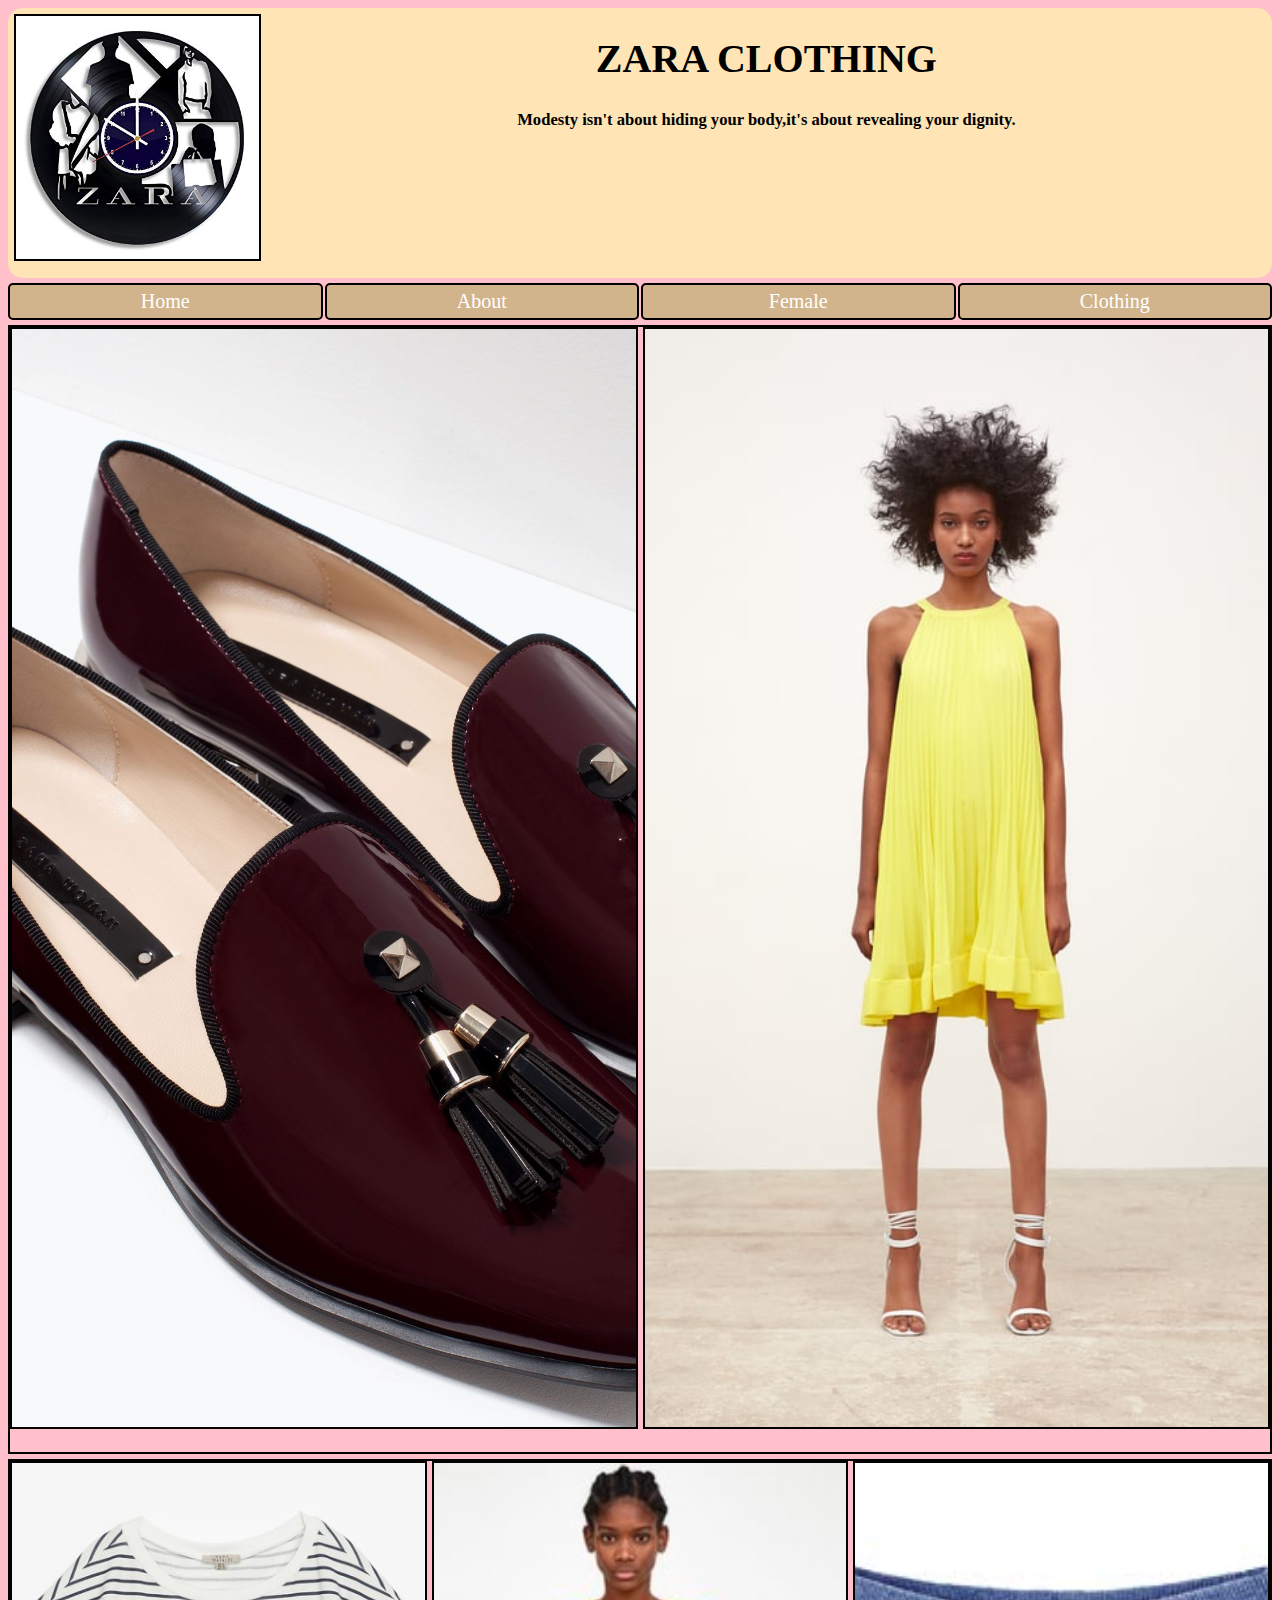
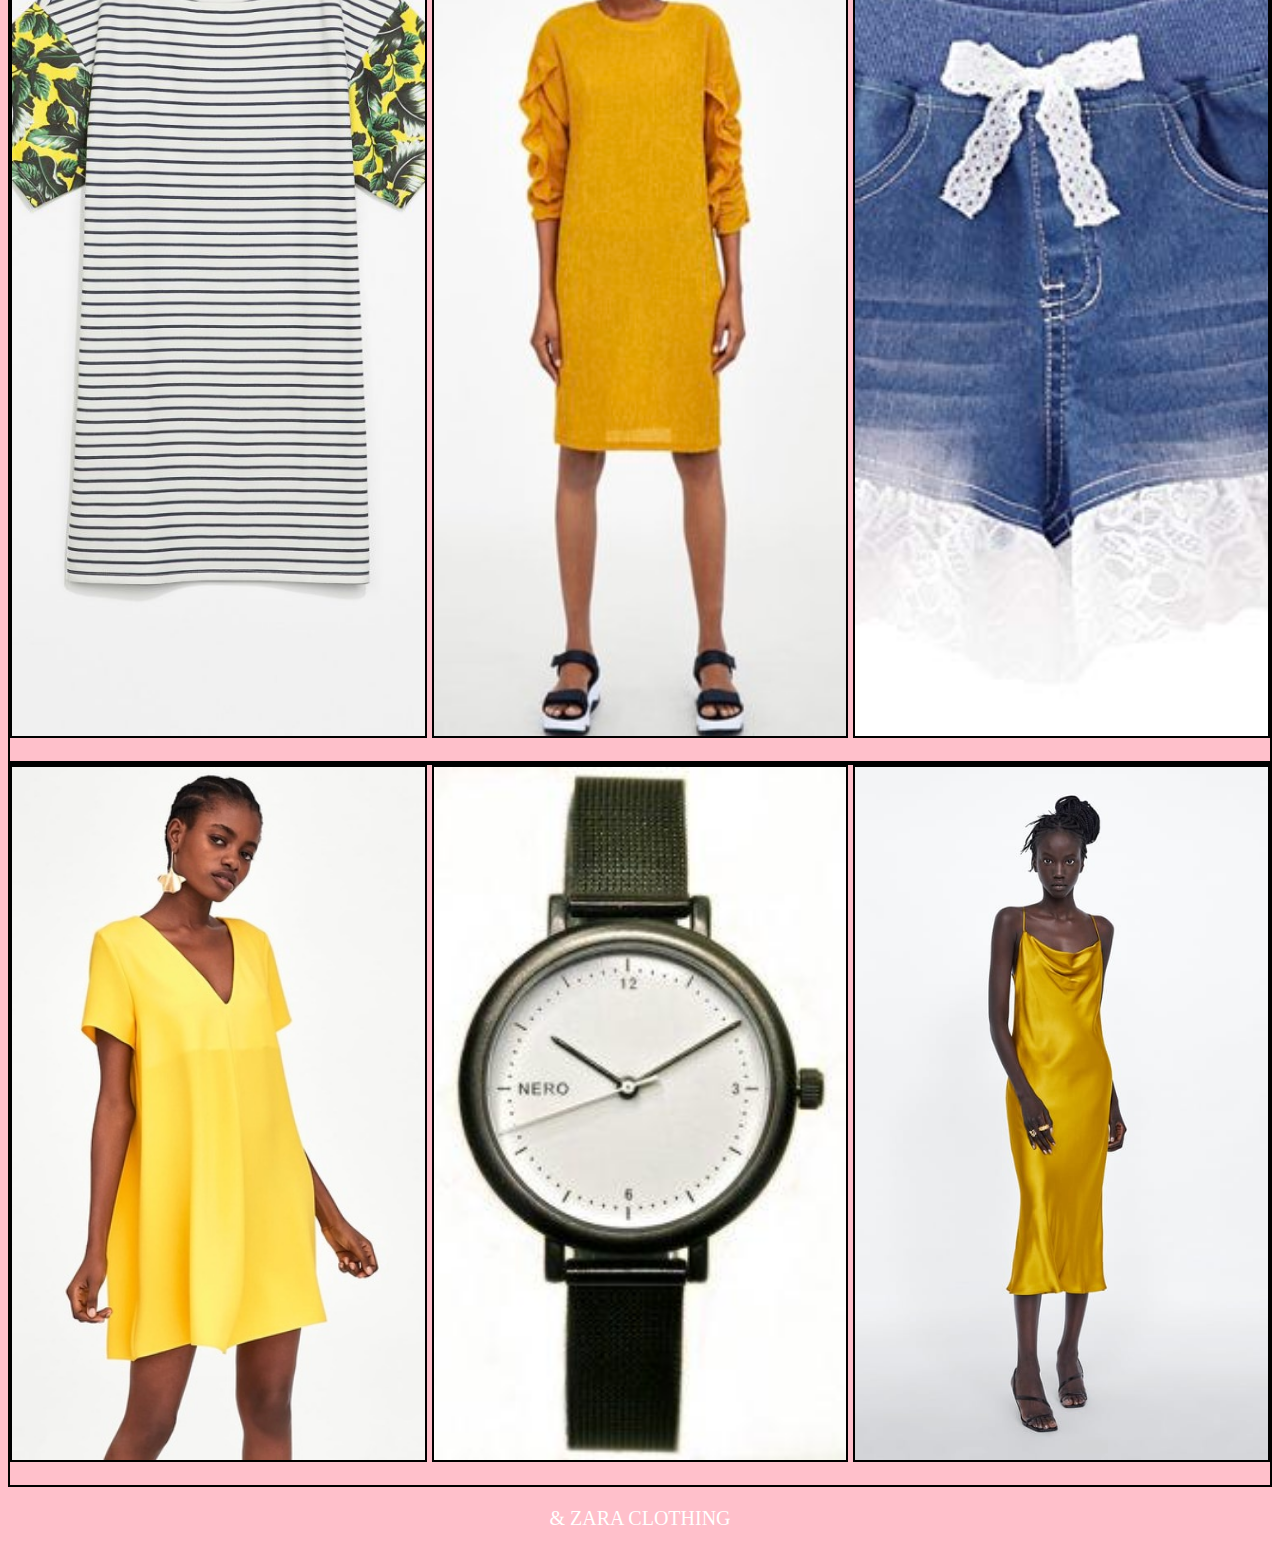
<file: index.html>
<!DOCTYPE html>
<html>
    <head>
	    <title>ZARA CLOTHING</title>
	    <link rel="stylesheet" href="css/style.css">
	</head>
	<body>
	    <div class="header">
	       <div class="logo"></div>
		   <div class="title">
		   <h1>ZARA CLOTHING</h1>
		   <h5>Modesty isn't about hiding your body,it's about revealing your dignity.</h5>
		   </div>
		</div>
		
	    <div class="buttons">
		    <ul>
			    <a href="index.html"><li>Home</li></a> 
				<a href="index1.html"><li>About</li></a>  
				<a href="index2.html"><li>Female</li></a> 
				<a href="index3.html"><li>Clothing</li></a>
			</ul>
		</div>

            <div class="weh">
				<div class="q"></div>
				<div class="w"></div>
			</div>
			
			<div class="di">
				<div class="e"></div>
				<div class="r"></div>
				<div class="t"></div>
			</div>
			
			<div class="nga">
				<div class="y"></div>
				<div class="u"></div>
				<div class="i"></div>
			</div>
		</div>
		
		<div class="footer">
			<p>& ZARA CLOTHING</p>
		</div>
	</body>
	
	
	
</html>
</file>
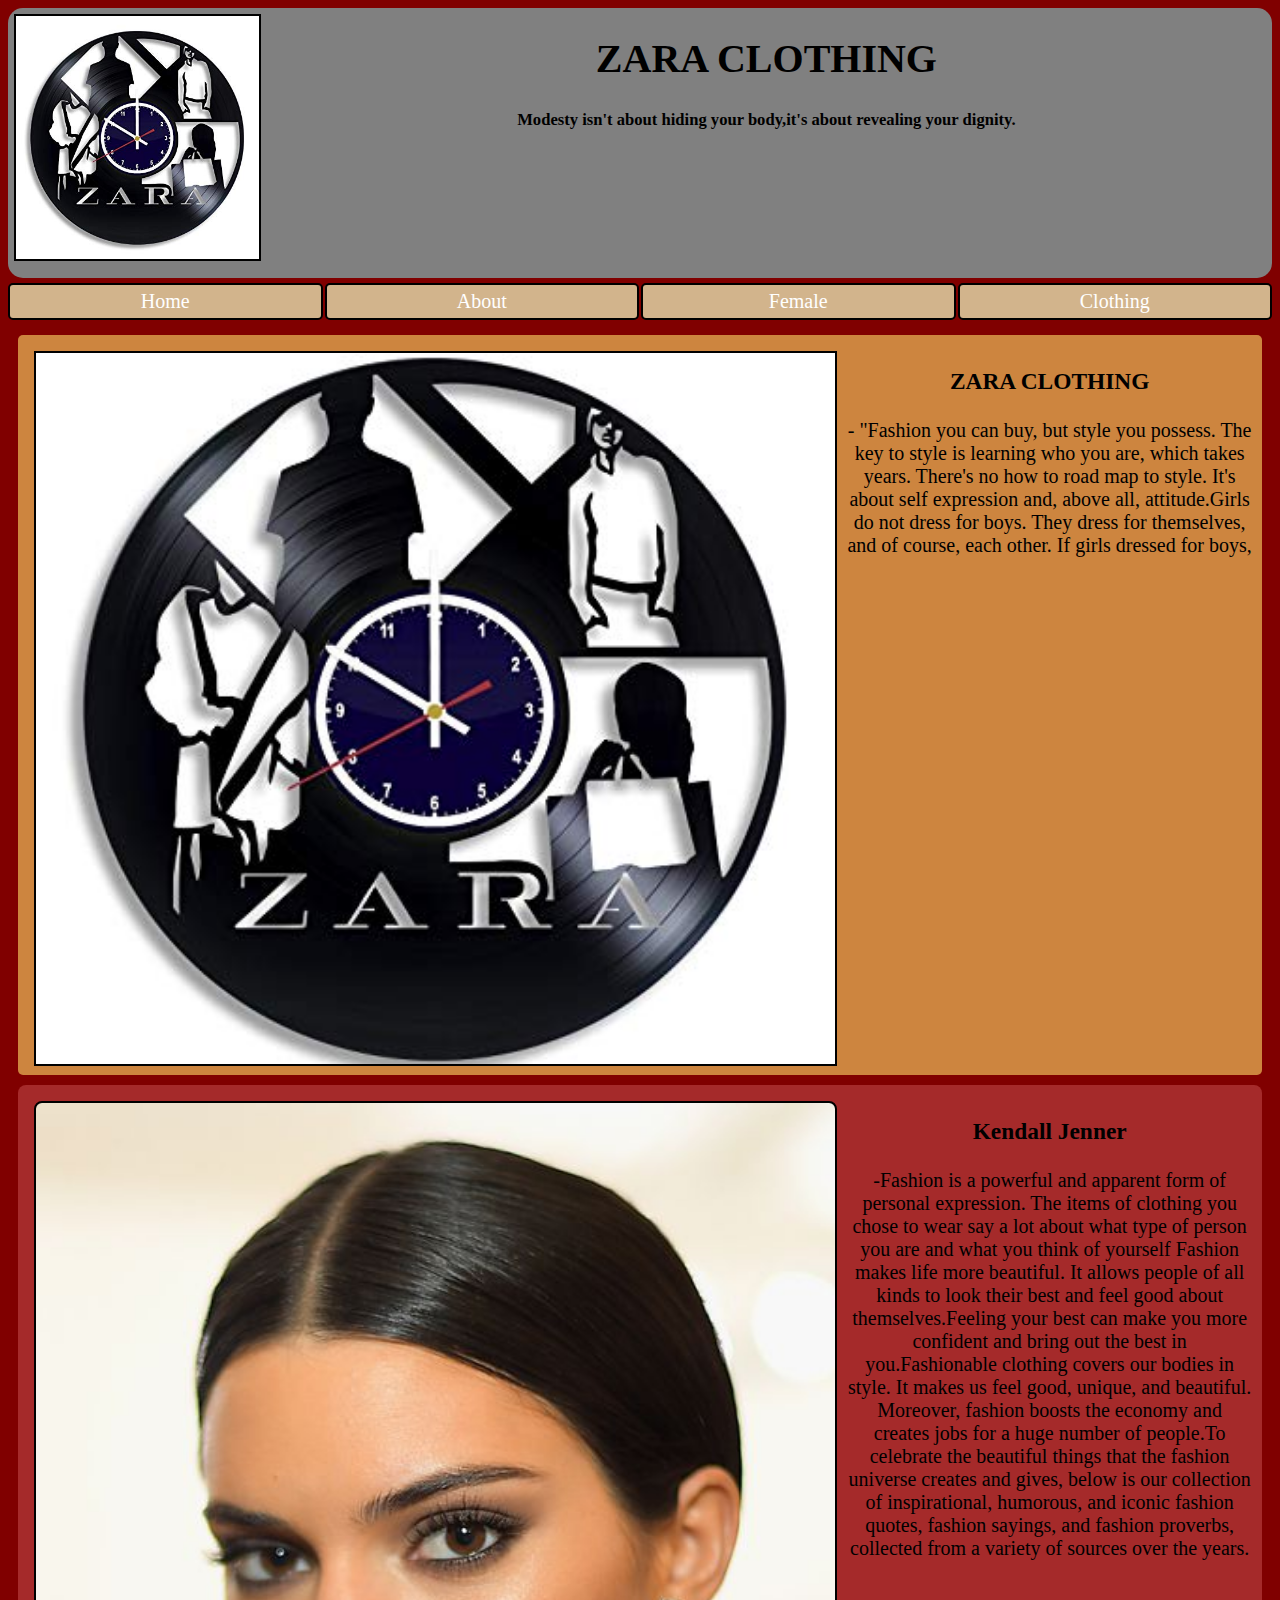
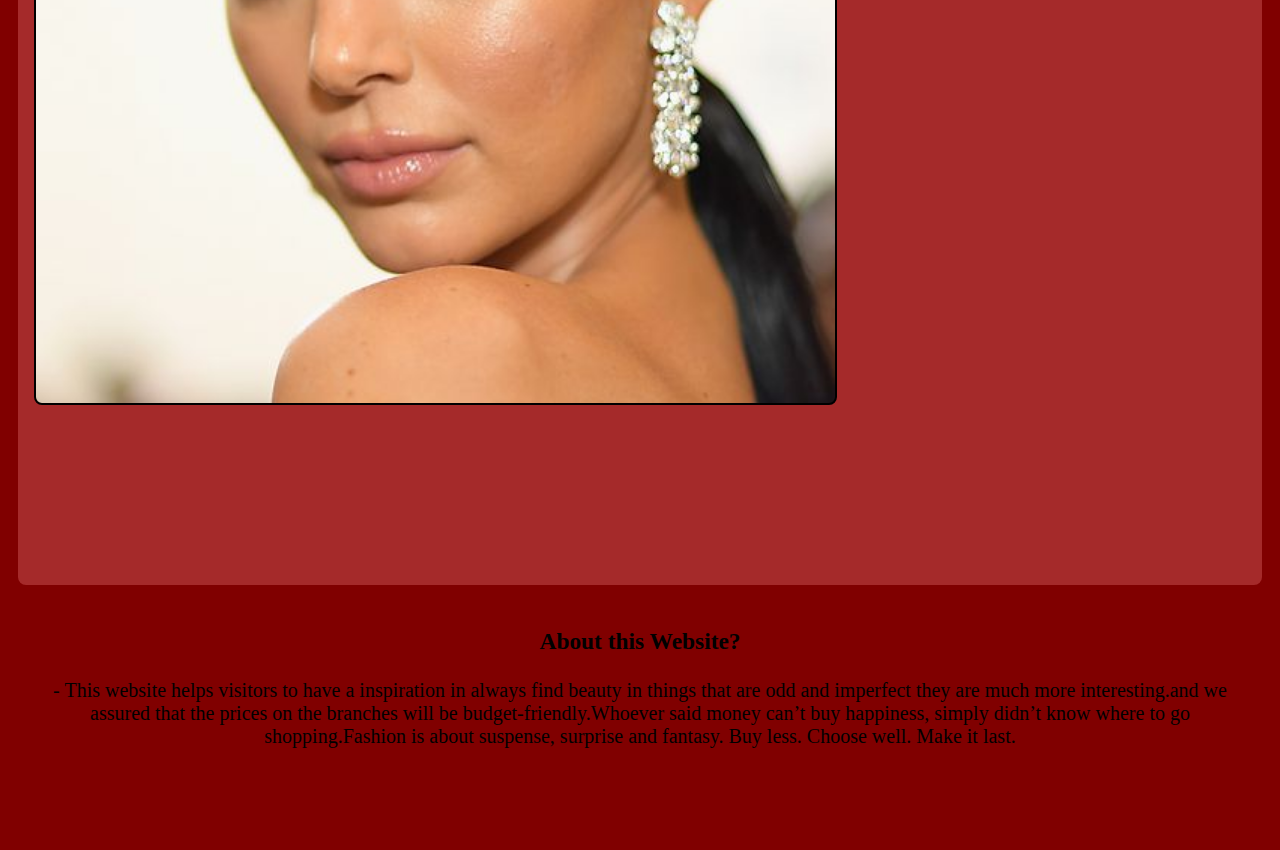
<file: index1.html>
<!DOCTYPE html>
<html>
	<head>
		<title>About</title>
		<link rel="stylesheet" href="css/style1.css">
	</head>

	<body>
		<div class="header">
			<div class="logo"></div>
			<div class="title">
			<h1>ZARA CLOTHING</h1>
			<h5>Modesty isn't about hiding your body,it's about revealing your dignity.</h5>
			</div>
		</div>
		
		<div class="buttons">
			<ul>
				<a href="index.html"><li>Home</li></a>
				<a href="index1.html"><li>About</li></a>
				<a href="index2.html"><li>Female</li></a>
				<a href="index3.html"><li>Clothing</li></a>
			</ul>
		</div>
	
		<div class="swb">
			<div class="left"></div>
			<div class="letter"><h3>ZARA CLOTHING</h3> - "Fashion you can buy, but style you possess. The key to style is learning who you are,
			which takes years. There's no how to road map to style. It's about self expression and, above all, attitude.Girls do not dress for boys.
			They dress for themselves, and of course, each other. If girls dressed for boys, 
			</div>
		</div>
	
		<div class="developer">
			<div class="ken"></div>
			<div class="pp"><h3>Kendall Jenner</h3> -Fashion is a powerful and apparent form of personal expression.
		    The items of clothing you chose to wear say a lot about what type of person you are and what you think of yourself
            Fashion makes life more beautiful. It allows people of all kinds to look their best and feel good about themselves.Feeling your best can 
		    make you more confident and bring out the best in you.Fashionable clothing covers our bodies in style. It makes us feel good, unique, 
			and beautiful. Moreover, fashion boosts the economy and creates jobs for a huge number of people.To celebrate the beautiful things that the 
		    fashion universe creates and gives, below is our collection of inspirational, humorous, and iconic fashion quotes, 
		    fashion sayings, and fashion proverbs, collected from a variety of sources over the years.
		   </div>
		</div>
	
		<div class="website">
			<h3>About this Website?</h3> - This website helps visitors to have a inspiration in always find beauty in things that are odd and imperfect 
			they are much more interesting.and we assured that the prices on the branches will be budget-friendly.Whoever said money can’t buy happiness, 
			simply didn’t know where to go shopping.Fashion is about suspense, surprise and fantasy. Buy less. Choose well. Make it last.
	</body>	
</html>
</file>
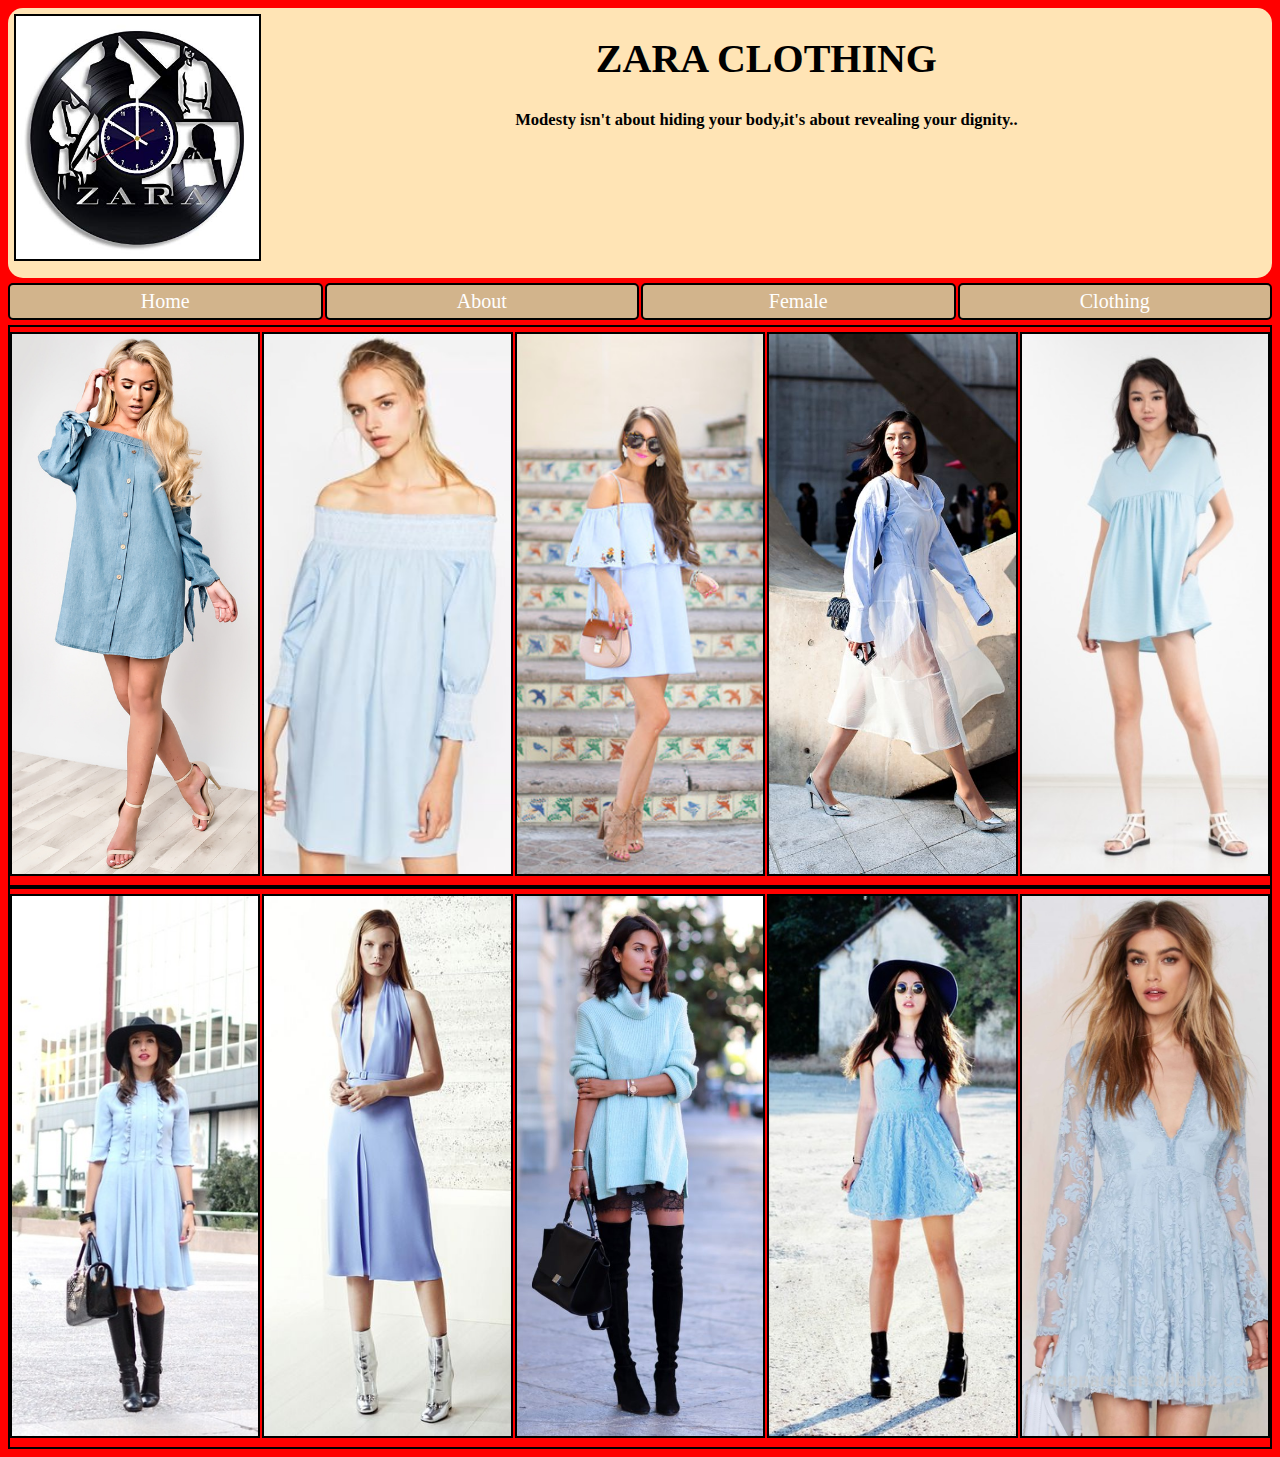
<file: index2.html>
<!DOCTYPE html>
<html>
	<head>
		<title>Female</title>
		<link rel="stylesheet" href="css/style2.css">
	</head>

	<body>
		<div class="header">
			<div class="logo"></div>
			<div class="title">
			<h1>ZARA CLOTHING</h1>
			<h5>Modesty isn't about hiding your body,it's about revealing your dignity..</h5>
			</div>
		</div>
		
		<div class="buttons">
			<ul>
				<a href="index.html"><li>Home</li></a>
				<a href="index1.html"><li>About</li></a>
				<a href="index2.html"><li>Female</li></a>
				<a href="index3.html"><li>Clothing</li></a>
			</ul>
		</div>
		
		<div class="pants">
			<div class="t"></div>
			<div class="tt"></div>
			<div class="ttt"></div>
			<div class="tttt"></div>
			<div class="ttttt"></div>
		</div>
		
		<div class="shorts">
			<div class="w"></div>
			<div class="ww"></div>
			<div class="www"></div>
			<div class="wwww"></div>
			<div class="wwwww"></div>
		</div>
</file>
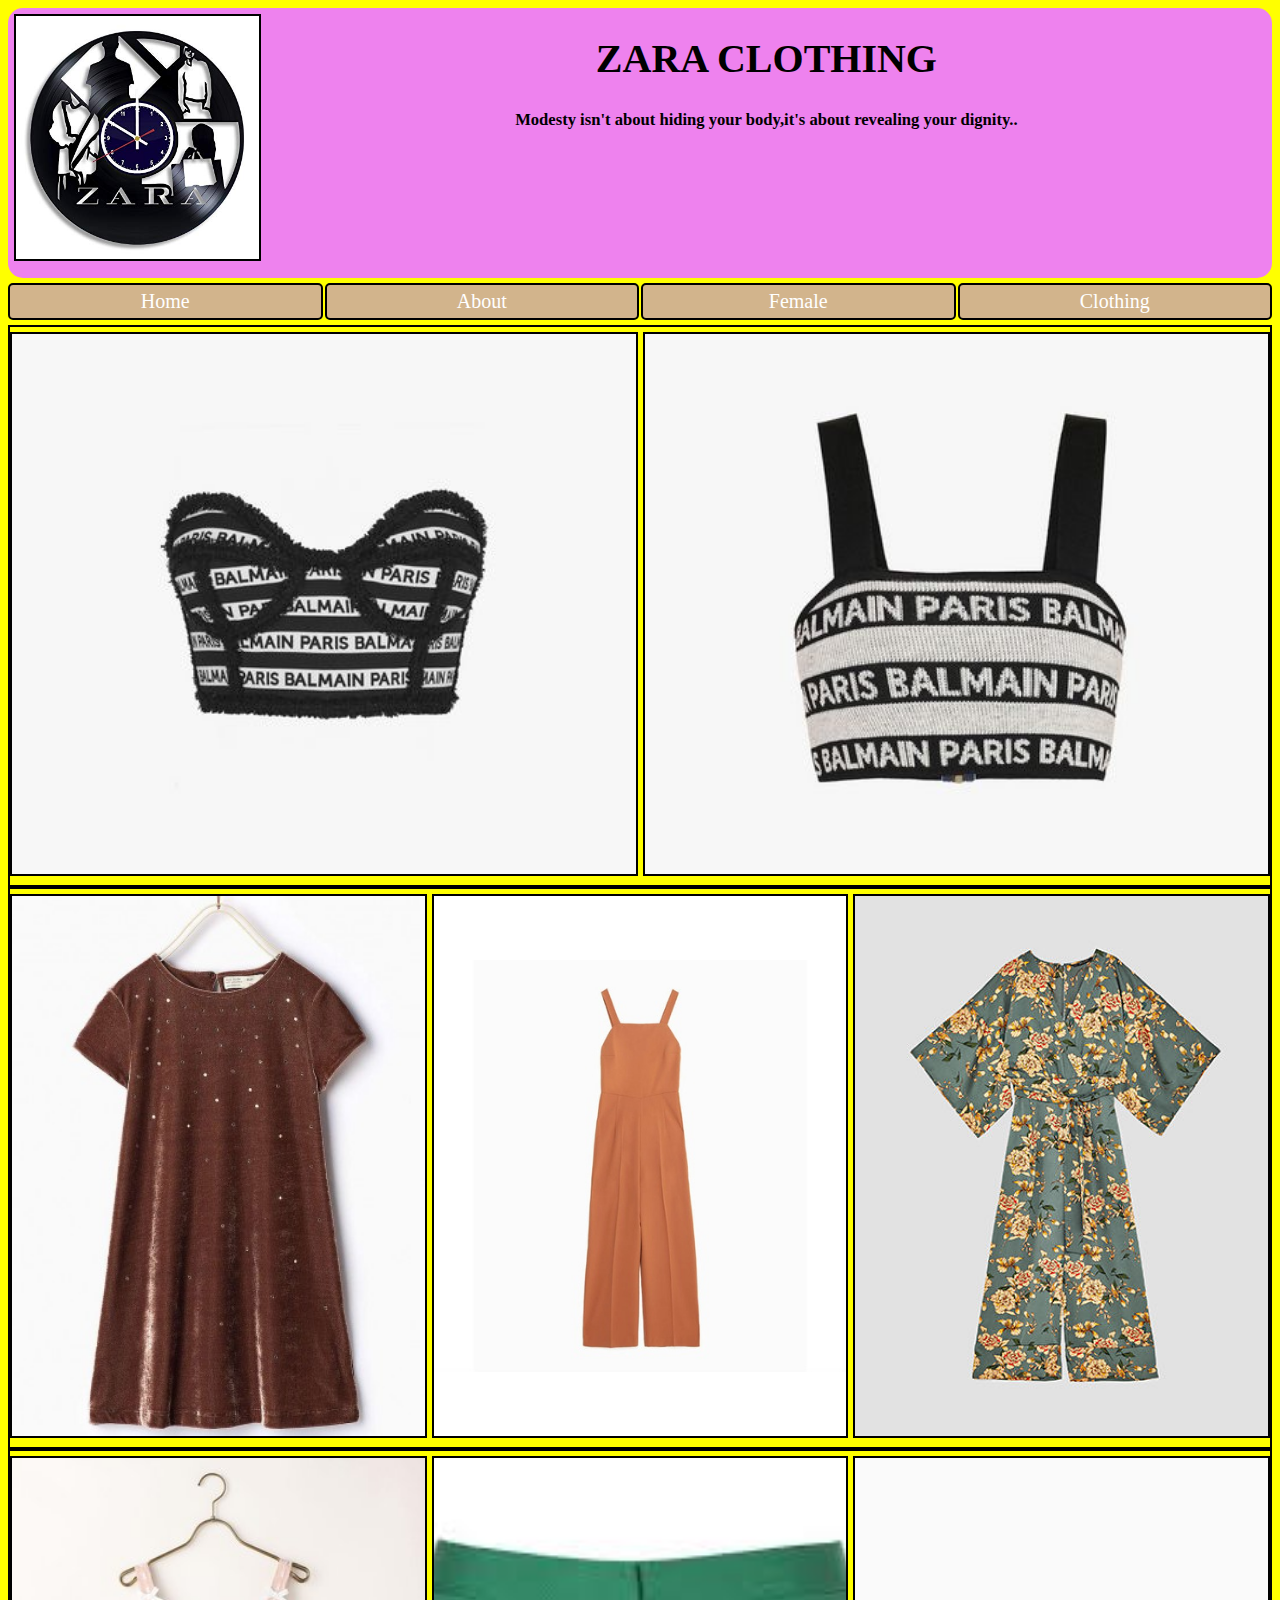
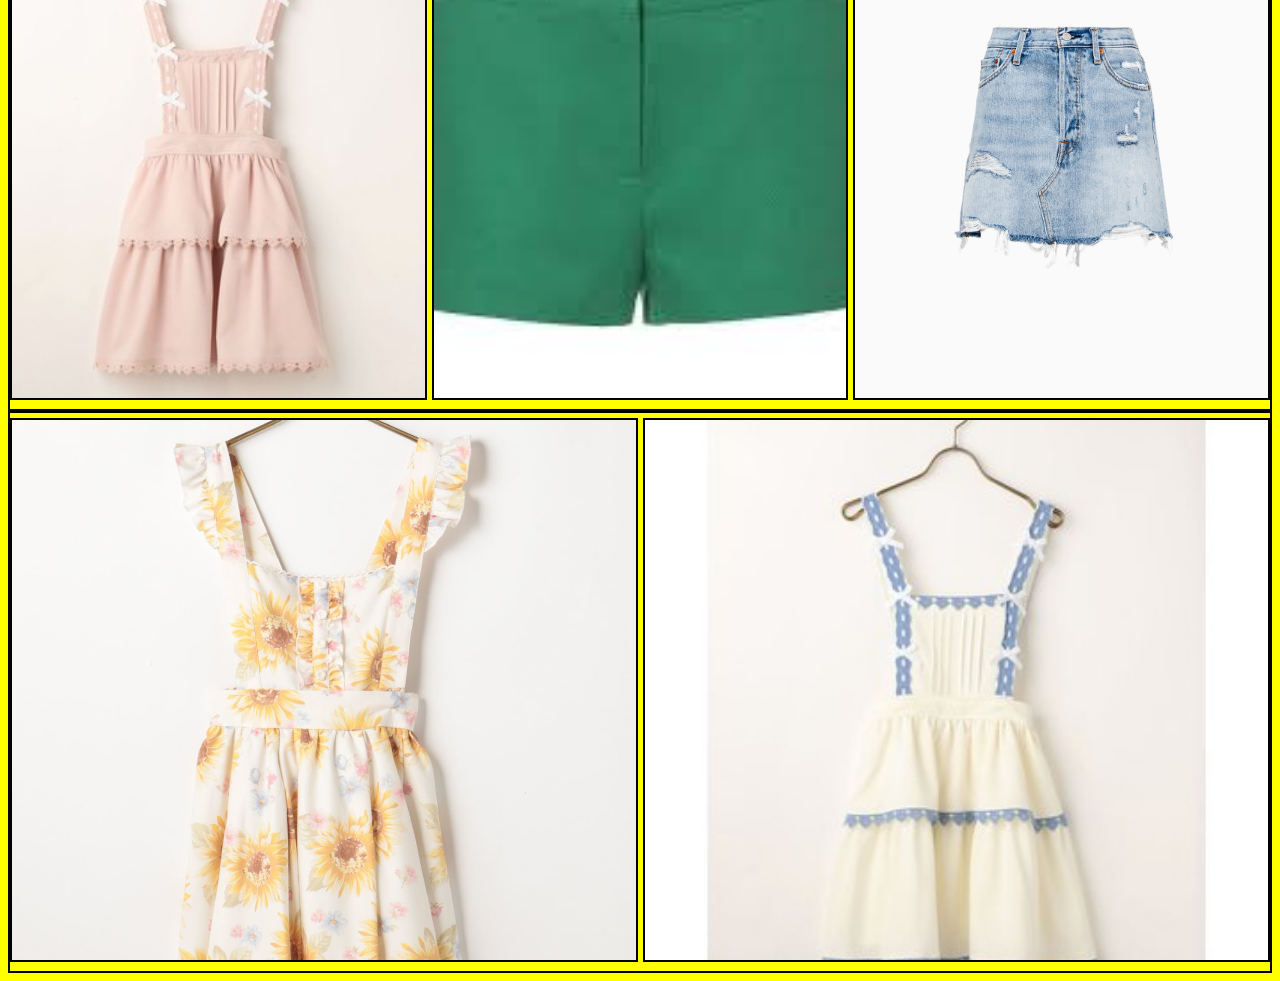
<file: index3.html>
<!DOCTYPE html>
<html>
	<head>
		<title>Clothing</title>
		<link rel="stylesheet" href="css/style3.css">
	</head>

	<body>
		<div class="header">
			<div class="logo"></div>
			<div class="title">
			<h1>ZARA CLOTHING</h1>
			<h5>Modesty isn't about hiding your body,it's about revealing your dignity..</h5>
			</div>
		</div>
		
		<div class="buttons">
			<ul>
				<a href="index.html"><li>Home</li></a>
				<a href="index1.html"><li>About</li></a>
				<a href="index2.html"><li>Female</li></a>
				<a href="index3.html"><li>Clothing</li></a>
			</ul>
		</div>
		
		<div class="md">
			<div class="m"></div>
			<div class="mm"></div>
		</div>
		<div class="dy">
			<div class="mmm"></div>
			<div class="mmmm"></div>
			<div class="mmmmm"></div>
		</div>
		
		<div class="int">
			<div class="a"></div>
			<div class="aa"></div>
			<div class="aaa"></div>
		</div>
		
		<div class="inte">
			<div class="b"></div>
			<div class="bb"></div>
		</div>
</file>
<file: css/style.css>
body {
	font-size: 20px;
	text-align: center;
	color: light blue;
	padding: 0px;
	font-family: cursive;
	background: pink;
}

.header {
	display: grid ;
	grid-template-columns: 1fr 4fr ;
	background-color: moccasin ;
	height: 30vh ;
	border-radius: 15px ;
	margin-bottom: 5px ;
}

.logo {
	background-image: url(../img2/logo.jpg);
	background-position: center;
	background-repeat: no-repeat;
	background-size: cover;
	border: 2px black solid;
	height: 27vh;
	margin-top: 6px ;
	margin-left: 6px ;
}

.title {
	
}

 *{
	text-decoration:none;
}

ul {
	display: grid;
	grid-template-columns: repeat(4,1fr);
	grid-gap: 2px;
	padding: 0px;
	margin:	0px;
	text-align: center;
}


li {
	padding: 5px;
	border: 2px black solid;
	background: tan;
	text-align: center;
	color: white;
	font-family: Verdana;
	list-style: none;
	font-size: 10 px;
	border-radius:5px;
	transition: all .2s ease-out;
	margin-bottom: 5px;
}

li:hover{
	background-color: light blue;
}

.weh{
	display:grid ;
	grid-template-columns: 1fr 1fr ;
	border: 2px black solid;
	height: 125vh;
	grid-gap: 5px ;
}

.q {
	background-image: url(../img5/1.jpg);
	background-position: center;
	background-repeat: no-repeat;
	background-size: cover;
	border: 2px black solid;
	height: 122vh;
}
.w {
	background-image: url(../img3/2.jpg);
	background-position: center;
	background-repeat: no-repeat;
	background-size: cover;
	border: 2px black solid;
	height: 122vh;
}

.di {
	display:grid ;
	grid-template-columns: 1fr 1fr 1fr ;
	border: 2px black solid;
	height: 100vh;
	grid-gap: 5px ;
	margin-top: 5px ;
}

.e {
	background-image: url(../img6/12.jpg);
	background-position: center;
	background-repeat: no-repeat;
	background-size: cover;
	border: 2px black solid;
	height: 97vh;
}
.r {
	background-image: url(../img3/4.jpg);
	background-position: center;
	background-repeat: no-repeat;
	background-size: cover;
	border: 2px black solid;
	height: 97vh;
}

.t {
	background-image: url(../img6/11.jpg);
	background-position: center;
	background-repeat: no-repeat;
	background-size: cover;
	border: 2px black solid;
	height: 97vh;
}

.nga {
	display:grid ;
	grid-template-columns: 1fr 1fr 1fr ;
	border: 2px black solid;
	height: 80vh;
	grid-gap: 5px ;
}
.y {
	background-image: url(../img3/6.jpg);
	background-position: center;
	background-repeat: no-repeat;
	background-size: cover;
	border: 2px black solid;
	height: 77vh;
}
.u {
	background-image: url(../img2/6.jpg);
	background-position: center;
	background-repeat: no-repeat;
	background-size: cover;
	border: 2px black solid;
	height: 77vh;
}
.i {
	background-image: url(../img3/10.jpg);
	background-position: center;
	background-repeat: no-repeat;
	background-size: cover;
	border: 2px black solid;
	height: 77vh;
}

.footer {
	background: dark brown
	padding: 5px;
	text-align: center;
	color: white;
	margin-bottom: 10px;
}
</file>
<file: css/style1.css>
body {
	font-size: 20px;
	text-align: center;
	color: black;
	padding: 0px;
	font-family: cursive;
	background: maroon;
}
a {
	text-decoration: none;
	color: black;
}
.header {
	display: grid ;
	grid-template-columns: 1fr 4fr ;
	background-color: gray ;
	height: 30vh ;
	border-radius: 15px ;
	margin-bottom: 5px ;
}

.logo {
	background-image: url(../img2/logo.jpg);
	background-position: center;
	background-repeat: no-repeat;
	background-size: cover;
	border: 2px black solid;
	height: 27vh;
	margin-top: 6px ;
	margin-left: 6px ;
}

.title {
	color: black;
}
ul {
	display: grid;
	grid-template-columns: repeat(4,1fr);
	grid-gap: 2px;
	padding: 0px;
	margin:	0px;
	text-align: center;
}


li {
	padding: 5px;
	border: 2px black solid;
	background: tan;
	text-align: center;
	color: white;
	font-family: Verdana;
	list-style: none;
	font-size: 10 px;
	border-radius:5px;
	transition: all .2s ease-out;
	margin-bottom: 5px;
}

li:hover{
	background-color: sandybrown;
}

* {
	text-decoration: none;
}

.swb {
	display: grid;
	grid-template-columns: 2fr 1fr;
	grid-gap: 10px;
	margin: 10px;
	height: 80vh;
	padding: 10px;
	background-color: peru ;
	border-radius: 5px;
}

.left {
	background-image: url(../img2/logo.jpg);
	background-position: center;
	background-repeat: no-repeat;
	background-size: cover;
	border: 2px black solid;
	height: 79vh;
	margin-top: 6px ;
	margin-left: 6px ;
}

.developer {
	display: grid;
	grid-template-columns: 2fr 1fr;
	grid-gap: 10px;
	margin: 10px;
	height: 120vh;
	padding: 10px;
	background-color: brown ;
	border-radius: 8px ;
}

.ken {
	background-image: url(../about/ken2.jpg);
	background-position: center;
	background-repeat: no-repeat;
	background-size: cover;
	border: 2px black solid;
	height: 100vh;
	margin-top: 6px ;
	margin-left: 6px ;
	border-radius: 8px ;
}

.website {
	margin: 10px ;
	height: 25vh ;
	padding: 10px ;
	background-color: light red;
	border-radius: 8px ;
}
</file>
<file: css/style2.css>
body {
	font-size: 20px;
	text-align: center;
	color: black;
	padding: 0px;
	font-family: cursive;
	background: red;
}
a {
	text-decoration: none;
	color: black;
}
.header {
	display: grid ;
	grid-template-columns: 1fr 4fr ;
	background-color: moccasin ;
	height: 30vh ;
	border-radius: 15px ;
	margin-bottom: 5px ;
}

.logo {
	background-image: url(../img2/logo.jpg);
	background-position: center;
	background-repeat: no-repeat;
	background-size: cover;
	border: 2px black solid;
	height: 27vh;
	margin-top: 6px ;
	margin-left: 6px ;
}

.title {
	color: black;
}
ul {
	display: grid;
	grid-template-columns: repeat(4,1fr);
	grid-gap: 2px;
	padding: 0px;
	margin:	0px;
	text-align: center;
}


li {
	padding: 5px;
	border: 2px black solid;
	background: tan;
	text-align: center;
	color: white;
	font-family: Verdana;
	list-style: none;
	font-size: 10 px;
	border-radius:5px;
	transition: all .2s ease-out;
	margin-bottom: 5px;
}

li:hover{
	background-color: black;
}

* {
	text-decoration: none;
}

.pants {
	display:grid ;
	grid-template-columns: 1fr 1fr 1fr 1fr 1fr ;
	border: 2px black solid;
	height: 62vh;
	grid-gap: 2px ;
}

.t {
	background-image: url(../img4/1.jpg);
	background-position: center;
	background-repeat: no-repeat;
	background-size: cover;
	border: 2px black solid;
	height: 60vh;
	margin-top: 5px ;
}

.tt {
	background-image: url(../img4/2.jpg);
	background-position: center;
	background-repeat: no-repeat;
	background-size: cover;
	border: 2px black solid;
	height: 60vh;
	margin-top: 5px ;
}

.ttt {
	background-image: url(../img4/3.jpg);
	background-position: center;
	background-repeat: no-repeat;
	background-size: cover;
	border: 2px black solid;
	height: 60vh;
	margin-top: 5px ;
}

.tttt {
	background-image: url(../img4/4.jpg);
	background-position: center;
	background-repeat: no-repeat;
	background-size: cover;
	border: 2px black solid;
	height: 60vh;
	margin-top: 5px ;
}

.ttttt {
	background-image: url(../img4/5.jpg);
	background-position: center;
	background-repeat: no-repeat;
	background-size: cover;
	border: 2px black solid;
	height: 60vh;
	margin-top: 5px ;
}

.shorts {
	display:grid ;
	grid-template-columns: 1fr 1fr 1fr 1fr 1fr ;
	border: 2px black solid;
	height: 62vh;
	grid-gap: 2px ;
}

.w {
	background-image: url(../img4/6.jpg);
	background-position: center;
	background-repeat: no-repeat;
	background-size: cover;
	border: 2px black solid;
	height: 60vh;
	margin-top: 5px ;
}

.ww {
	background-image: url(../img4/7.jpg);
	background-position: center;
	background-repeat: no-repeat;
	background-size: cover;
	border: 2px black solid;
	height: 60vh;
	margin-top: 5px ;
}

.www {
	background-image: url(../img4/8.jpg);
	background-position: center;
	background-repeat: no-repeat;
	background-size: cover;
	border: 2px black solid;
	height: 60vh;
	margin-top: 5px ;
}

.wwww {
	background-image: url(../img4/9.jpg);
	background-position: center;
	background-repeat: no-repeat;
	background-size: cover;
	border: 2px black solid;
	height: 60vh;
	margin-top: 5px ;
}

.wwwww {
	background-image: url(../img4/10.jpg);
	background-position: center;
	background-repeat: no-repeat;
	background-size: cover;
	border: 2px black solid;
	height: 60vh;
	margin-top: 5px ;
}
</file>
<file: css/style3.css>
body {
	font-size: 20px;
	text-align: center;
	color: gray;
	padding: 0px;
	font-family: cursive;
	background: yellow;
}
a {
	text-decoration: none;
	color: black;
}
.header {
	display: grid ;
	grid-template-columns: 1fr 4fr ;
	background-color: violet ;
	height: 30vh ;
	border-radius: 15px ;
	margin-bottom: 5px ;
}

.logo {
	background-image: url(../img2/logo.jpg);
	background-position: center;
	background-repeat: no-repeat;
	background-size: cover;
	border: 2px black solid;
	height: 27vh;
	margin-top: 6px ;
	margin-left: 6px ;
}

.title {
	color: black;
}
ul {
	display: grid;
	grid-template-columns: repeat(4,1fr);
	grid-gap: 2px;
	padding: 0px;
	margin:	0px;
	text-align: center;
}


li {
	padding: 5px;
	border: 2px black solid;
	background: tan;
	text-align: center;
	color: white;
	font-family: Verdana;
	list-style: none;
	font-size: 10 px;
	border-radius:5px;
	transition: all .2s ease-out;
	margin-bottom: 5px;
}

li:hover{
	background-color: sandybrown;
}

* {
	text-decoration: none;
}

.md {
	display:grid ;
	grid-template-columns: 1fr 1fr ;
	border: 2px black solid;
	height: 62vh;
	grid-gap: 5px ;
}

.m {
	background-image: url(../img6/23.jpg);
	background-position: center;
	background-repeat: no-repeat;
	background-size: cover;
	border: 2px black solid;
	height: 60vh;
	margin-top: 5px ;
}


.mm {
	background-image: url(../img6/22.jpg);
	background-position: center;
	background-repeat: no-repeat;
	background-size: cover;
	border: 2px black solid;
	height: 60vh;
	margin-top: 5px ;
	margin-bottom: 3px ;
}

.dy {
	display:grid ;
	grid-template-columns: 1fr 1fr 1fr ;
	border: 2px black solid;
	height: 62vh;
	grid-gap: 5px ;
}
	
.mmm {
	background-image: url(../img6/2.jpg);
	background-position: center;
	background-repeat: no-repeat;
	background-size: cover;
	border: 2px black solid;
	height: 60vh;
	margin-top: 5px ;
}

.mmmm {
	background-image: url(../img6/4.jpg);
	background-position: center;
	background-repeat: no-repeat;
	background-size: cover;
	border: 2px black solid;
	height: 60vh;
	margin-top: 5px ;
}

.mmmmm{
	background-image: url(../img6/9.jpg);
	background-position: center;
	background-repeat: no-repeat;
	background-size: cover;
	border: 2px black solid;
	height: 60vh;
	margin-top: 5px ;
}

.int {
	display:grid ;
	grid-template-columns: 1fr 1fr 1fr ;
	border: 2px black solid;
	height: 62vh;
	grid-gap: 5px ;
}

.a {
	background-image: url(../img6/18.jpg);
	background-position: center;
	background-repeat: no-repeat;
	background-size: cover;
	border: 2px black solid;
	height: 60vh;
	margin-top: 5px ;
}

.aa {
	background-image: url(../img6/15.jpg);
	background-position: center;
	background-repeat: no-repeat;
	background-size: cover;
	border: 2px black solid;
	height: 60vh;
	margin-top: 5px ;
}

.aaa {
	background-image: url(../img6/21.jpg);
	background-position: center;
	background-repeat: no-repeat;
	background-size: cover;
	border: 2px black solid;
	height: 60vh;
	margin-top: 5px ;
}

.inte {
	display:grid ;
	grid-template-columns: 1fr 1fr ;
	border: 2px black solid;
	height: 62vh;
	grid-gap: 5px ;
}

.b {
		background-image: url(../img6/19.jpg);
	background-position: center;
	background-repeat: no-repeat;
	background-size: cover;
	border: 2px black solid;
	height: 60vh;
	margin-top: 5px ;
}

.bb {
	  	background-image: url(../img6/17.jpg);
	background-position: center;
	background-repeat: no-repeat;
	background-size: cover;
	border: 2px black solid;
	height: 60vh;
	margin-top: 5px ;
</file>
